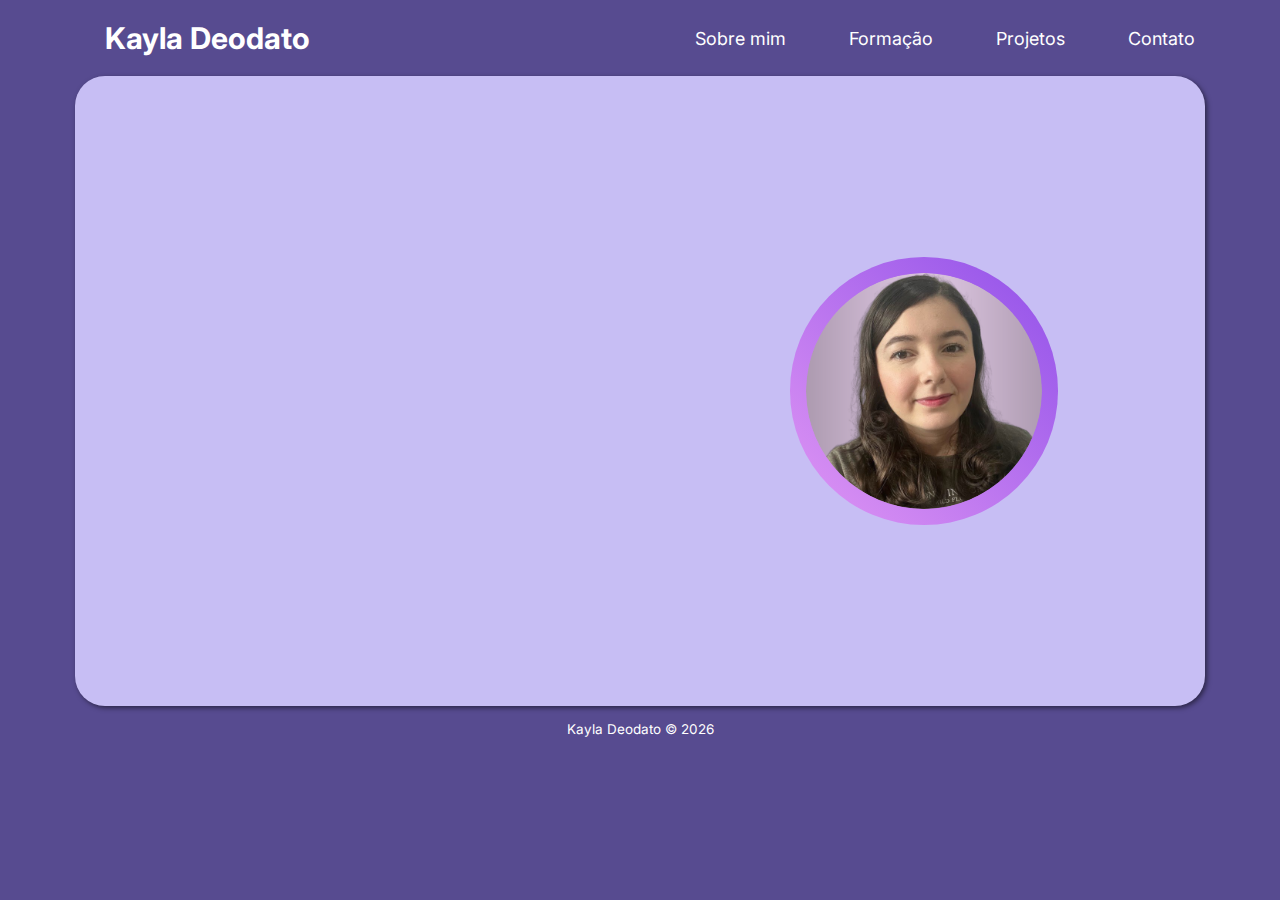
<file: index.html>
<!DOCTYPE html>
<html lang="pt-BR">
<head>
    <meta charset="UTF-8">
    <meta name="viewport" content="width=device-width, initial-scale=1.0">
    <title>Kayla Deodato - Home</title>
    <link rel="stylesheet" href="style.css">
</head>

<body>
    <!-- Header -->
    <header>
        <div id="menu">
            <a class="menu-title" href="index.html">
                <h1>Kayla Deodato</h1>
            </a>
            <nav class="nav">
                <ul>
                    <li><a href="sobre_mim.html">Sobre mim</a></li>
				    <li><a href="formacao.html">Formação</a></li>
				    <li><a href="projetos.html">Projetos</a></li>
                    <li><a href="contato.html">Contato</a></li>
                </ul>
            </nav>
        </div>
    </header>
    <!-- Fim do Header -->

    
    <section id ="home">
        <!-- Parte esquerda da página contendo meu nome e animação -->
        <div class="home-content">
            <div class="content-text">
                <h1>Olá, mundo!<span></span><br></h1>
                <h2>Sou a <strong>Kayla Deodato</strong><span></span></h2><br>
                <p>Desenvolvedora de Software Back End e Low code</p>
            </div>
            
        </div>
        <!-- Fim parte esquerda -->

        <!-- Parte direita da página contendo minha foto -->
        <div class="background-home">
            <div class="wrapper-profile-photo">
                <img class="profile-photo" src="img/profile-pic.png" alt="Foto Perfil Kayla Deodato">
            </div>
            
        </div>
        <!-- Fim parte direita -->
    </section>

    <!-- Footer -->
    <footer>
        <p class="copyright" id="ano-atual"></p>
        <script src="main.js"></script>
    </footer>
</body>
</html>
</file>
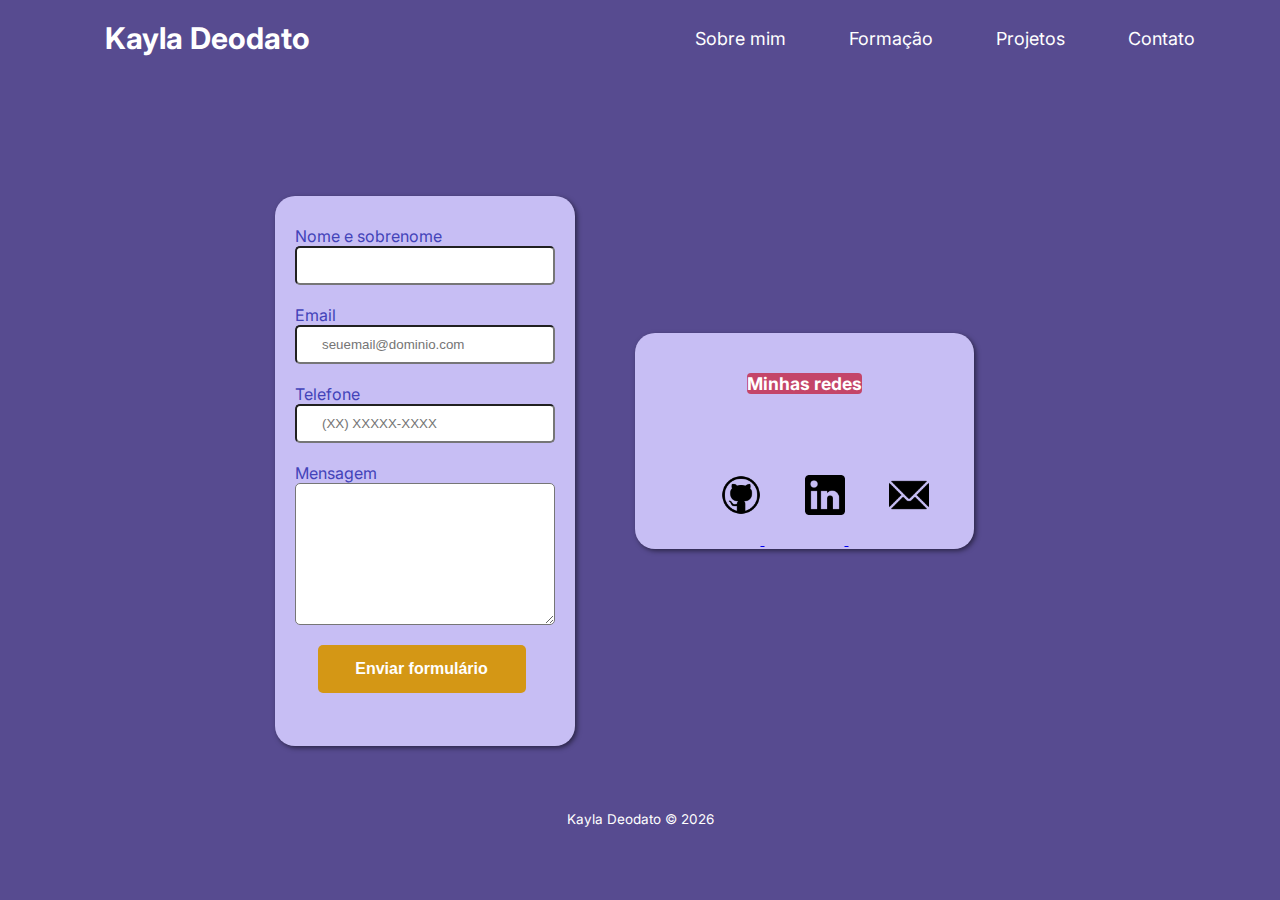
<file: contato.html>
<!DOCTYPE html>
<html lang="pt-BR">
<head>
    <meta charset="UTF-8">
    <meta name="viewport" content="width=device-width, initial-scale=1.0">
    <title>Kayla Deodato - Contato</title>
    <link rel="stylesheet" href="style.css">
</head>

<body>
    <!-- Header -->
    <header>
        <div id="menu">
            <a class="menu-title" href="index.html">
                <h1>Kayla Deodato</h1>
            </a>
            <nav class="nav">
                <ul>
                    <li><a href="sobre_mim.html">Sobre mim</a></li>
				    <li><a href="formacao.html">Formação</a></li>
				    <li><a href="projetos.html">Projetos</a></li>
                    <li><a href="contato.html">Contato</a></li>
                </ul>
            </nav>
        </div>
    </header>
    <!-- Fim Header -->

    <section id ="contact">
        <!-- Formulário para contato -->
        <main>
			<form>
				<label for="nomesobrenome">Nome e sobrenome</label>
				<input type="text" id="nomesobrenome" class="input-padrao" required>

				<label for="email">Email</label>
				<input type="email" id="email" class="input-padrao" required placeholder="seuemail@dominio.com">

				<label for="telefone">Telefone</label>
				<input type="tel" id="telefone" class="input-padrao" required placeholder="(XX) XXXXX-XXXX">

				<label for="mensagem">Mensagem</label>
				<textarea cols="70" rows="8" id="mensagem" class="input-padrao" required></textarea>

				<input type="submit" value="Enviar formulário" id="enviar">

                <script src="main.js"></script>
			</form>
        </main>
        
        <!-- Ícones com acesso a minhas redes sociais -->
        <div class="links">
            <h3>Minhas redes</h3>
            <div class="medias">
                <a href="https://github.com/kayladeodato" target="_blank">
                    <img src="img/github.png" alt="icon-github">
                </a>
                <a href="https://www.linkedin.com/in/kayla-deodato/" target="_blank">
                    <img src="img/linkedin.png" alt="icon-linkedin">
                </a>
                  <a href="mailto:kayladeodato@gmail.com" target="_blank">
                    <img src="img/email.png" alt="icon-email">
                </a>
            </div>
        </div>  
        
    </section>

    <!-- Footer -->
    <footer>
        <p class="copyright" id="ano-atual"></p>
        <script src="main.js"></script>
    </footer>
    
</body>
</html>
</file>
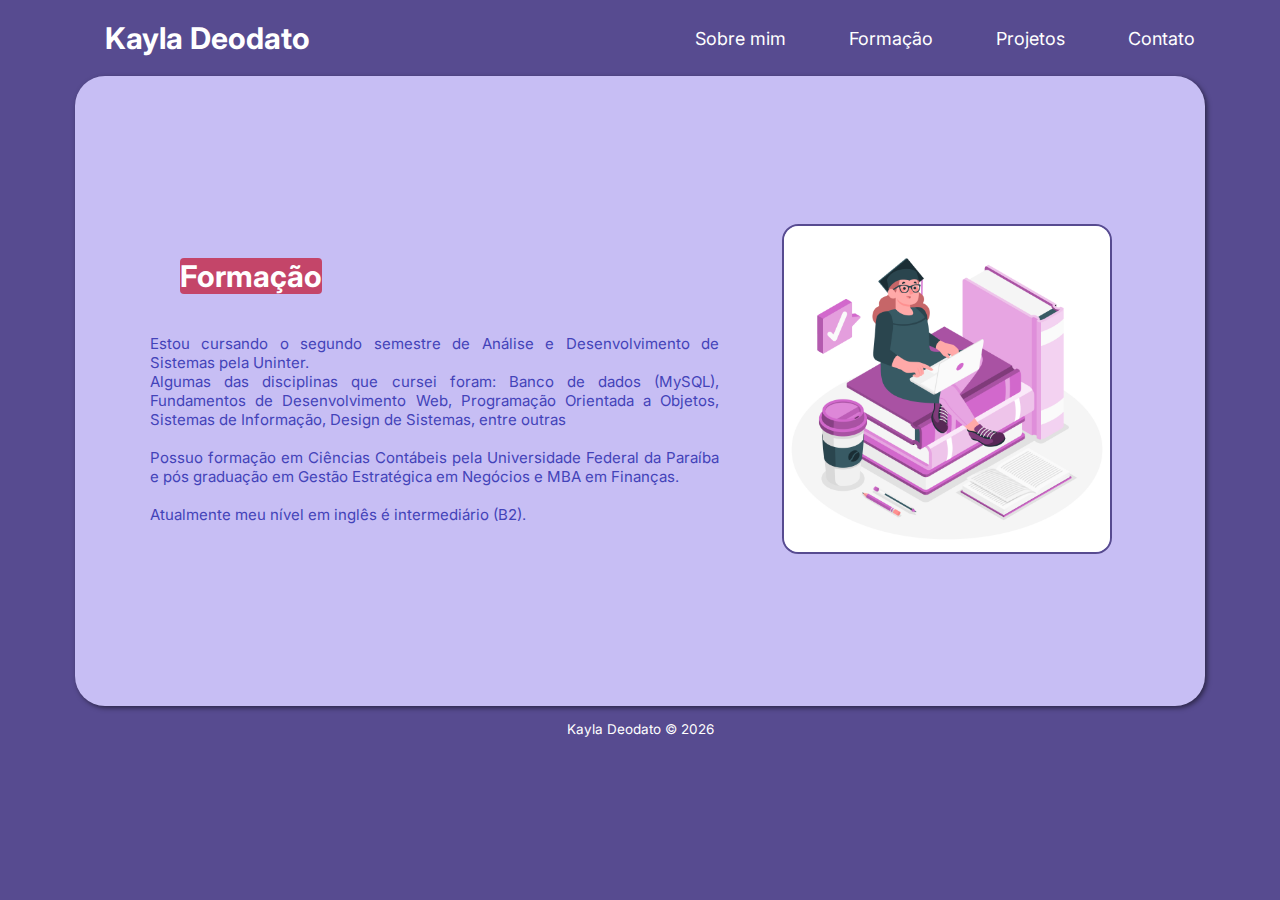
<file: formacao.html>
<!DOCTYPE html>
<html lang="pt-BR">
<head>
    <meta charset="UTF-8">
    <meta name="viewport" content="width=device-width, initial-scale=1.0">
    <title>Kayla Deodato - Formação</title>
    <link rel="stylesheet" href="style.css">
</head>

<body>
    <!-- Header -->
    <header>
        <div id="menu">
            <a class="menu-title" href="index.html">
                <h1>Kayla Deodato</h1>
            </a>
            <nav class="nav">
                <ul>
                    <li><a href="sobre_mim.html">Sobre mim</a></li>
				    <li><a href="formacao.html">Formação</a></li>
				    <li><a href="projetos.html">Projetos</a></li>
                    <li><a href="contato.html">Contato</a></li>
                </ul>
            </nav>
        </div>
    </header>
    <!-- Fim do Header -->

    <section id ="education">

        <!-- Parte esquerda da página contendo um breve texto sobre minha formação -->
        <div class="education-text">
            <div>
                <h1>Formação</h1>
                <p>Estou cursando o segundo semestre de Análise e Desenvolvimento de Sistemas pela Uninter.<br>Algumas das disciplinas que cursei foram: Banco de dados (MySQL), Fundamentos de Desenvolvimento Web, Programação Orientada a Objetos, Sistemas de Informação, Design de Sistemas, entre outras<br><br> Possuo formação em Ciências Contábeis pela Universidade Federal da Paraíba e pós graduação em Gestão Estratégica em Negócios e MBA em Finanças. <br><br>Atualmente meu nível em inglês é intermediário (B2).<br>
                </p>
            </div>
        </div>
        <!-- Fim parte esquerda -->

        <!-- Parte direita da página com uma ilustração -->
        <div class="background-education">
            <div class="wrapper-img-education">
                <img src="img/education.jpg" alt="Ilustração de uma garota estudando">
            </div>

        </div>
        <!-- Fim parte direita -->
        
    </section>

    <!-- Footer -->
    <footer>
        <p class="copyright" id="ano-atual"></p>
        <script src="main.js"></script>
    </footer>
</body>
</html>
</file>
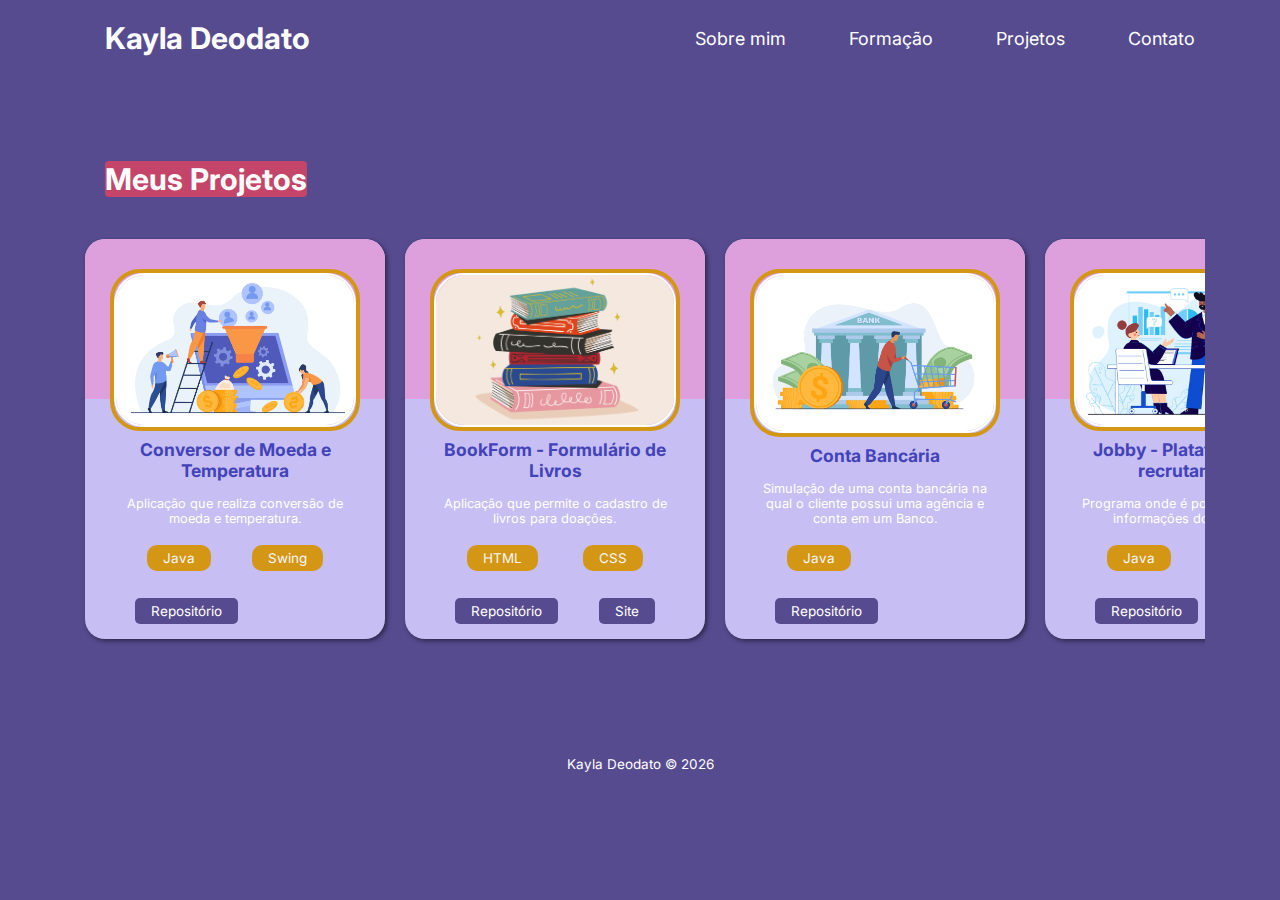
<file: projetos.html>
<!DOCTYPE html>
<html lang="pt-BR">
<head>
    <meta charset="UTF-8">
    <meta name="viewport" content="width=device-width, initial-scale=1.0">
    <title>Kayla Deodato - Projetos</title>
    <link rel="stylesheet" href="style.css">
</head>

<body>
    <!-- Header -->
    <header>
        <div id="menu">
            <a class="menu-title" href="index.html">
                <h1>Kayla Deodato</h1>
            </a>
            <nav class="nav">
                <ul>
                    <li><a href="sobre_mim.html">Sobre mim</a></li>
				    <li><a href="formacao.html">Formação</a></li>
				    <li><a href="projetos.html">Projetos</a></li>
                    <li><a href="contato.html">Contato</a></li>
                </ul>
            </nav>
        </div>
    </header>
    <!-- Fim Header -->

    <!-- Cards contendo os projetos do portfólio -->
    <section id ="projects">

        <div class="project-title">
            <h1>Meus Projetos</h1>
        </div>
        
        <div class="wrapper-project">

            <div class="project-card">
                <div class="project-content">
                    <div class="image-project">
                        <img src="img/conversor.jpg" alt="">
                    </div>
                    <h3>Conversor de Moeda e Temperatura</h3>
                    <p>Aplicação que realiza conversão de moeda e temperatura.</p>
    
                    <div class="techs">
                        <a href="projetos.html">
                            Java
                        </a>
                        <a href="projetos.html">
                            Swing
                        </a>
                    </div>
    
                    <div class="available">
                        <a href="https://github.com/kayladeodato/challenge-oracle-one-conversor" target="_blank">
                            Repositório
                        </a>
                    </div>
    
                </div>
    
            </div>
            <div class="project-card">
                <div class="project-content">
                    <div class="image-project">
                        <img src="img/books.jpg" alt="">
                    </div>
                    <h3>BookForm - Formulário de Livros</h3>
                    <p>Aplicação que permite o cadastro de livros para doações.</p>
    
                    <div class="techs">
                        <a href="projetos.html">
                            HTML
                        </a>
                        <a href="projetos.html">
                            CSS
                        </a>
                    </div>
    
                    <div class="available">
                        <a href="https://github.com/kayladeodato/form-doacao-livros" target="_blank">
                            Repositório
                        </a>

                        <a href="https://kayladeodato.github.io/form-doacao-livros/" target="_blank">
                            Site
                        </a>
                    </div>
    
                </div>
    
            </div>
            <div class="project-card">
                <div class="project-content">
                    <div class="image-project">
                        <img src="img/bank.jpg" alt="">
                    </div>
                    <h3>Conta Bancária</h3>
                    <p>Simulação de uma conta bancária na qual o cliente possui uma agência e conta em um Banco.</p>
    
                    <div class="techs">
                        <a href="projetos.html">
                            Java
                        </a>
                    </div>
    
                    <div class="available">
                        <a href="https://github.com/kayladeodato/mjv-school-java/tree/main/banco" target="_blank">
                            Repositório
                        </a>
                    </div>
    
                </div>
    
            </div>
            <div class="project-card">
                <div class="project-content">
                    <div class="image-project">
                        <img src="img/employees.jpg" alt="">
                    </div>
                    <h3>Jobby - Plataforma para recrutamento</h3>
                    <p>Programa onde é possível receber as informações do candidato.</p>
    
                    <div class="techs">
                        <a href="projetos.html">
                            Java
                        </a>
                    </div>
    
                    <div class="available">
                        <a href="https://github.com/kayladeodato/mjv-school-java/tree/main/Jobby" target="_blank">
                            Repositório
                        </a>
                    </div>
    
                </div>
    
            </div>
        </div>
    </section>
    <!-- Fim dos Cards -->

    <!-- Footer -->
    <footer>
        <p class="copyright" id="ano-atual"></p>
        <script src="main.js"></script>
    </footer>
</body>
</html>
</file>
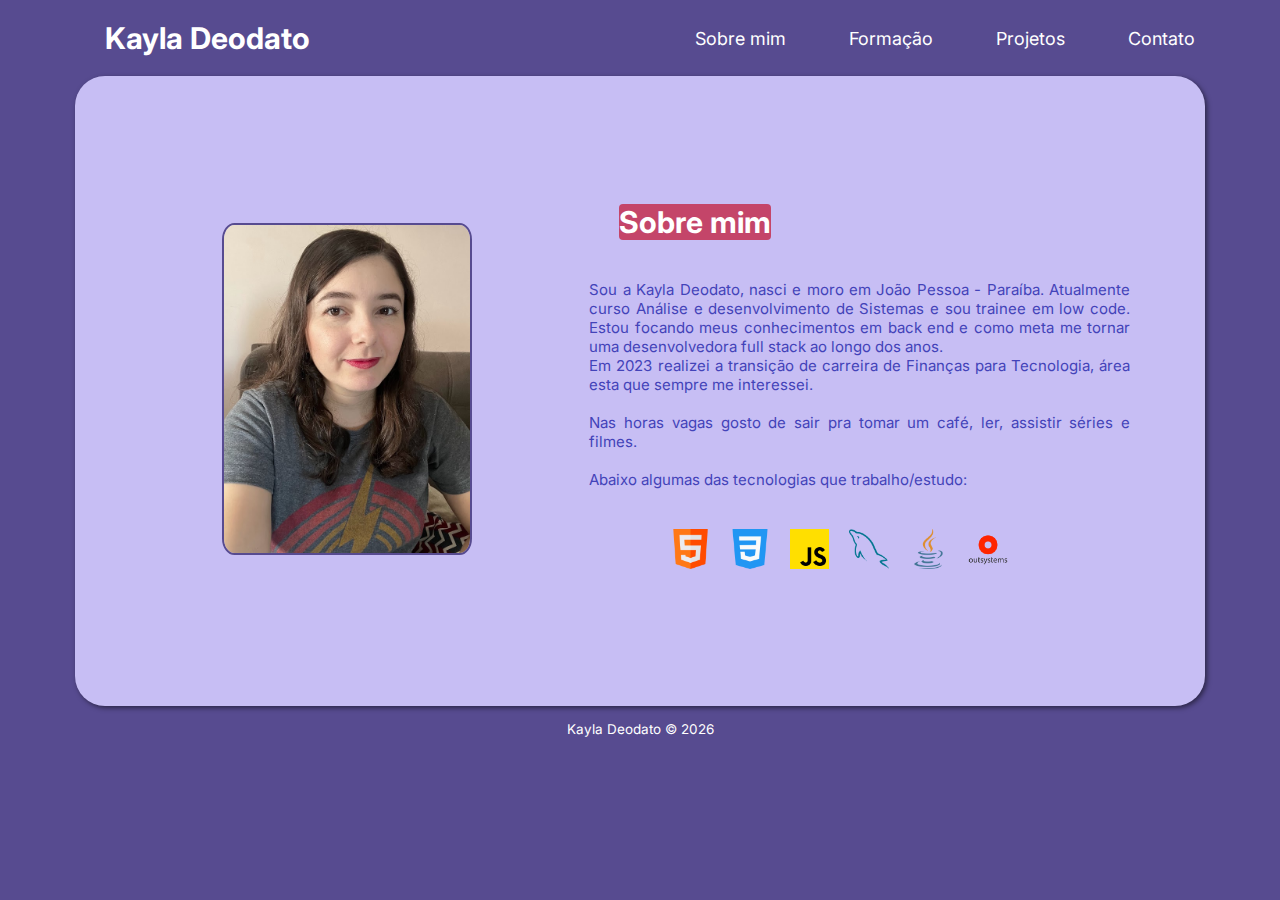
<file: sobre_mim.html>
<!DOCTYPE html>
<html lang="pt-BR">
<head>
    <meta charset="UTF-8">
    <meta name="viewport" content="width=device-width, initial-scale=1.0">
    <title>Kayla Deodato - Sobre mim</title>
    <link rel="stylesheet" href="style.css">
</head>

<body>
    <!-- Header -->
    <header>
        <div id="menu">
            <a class="menu-title" href="index.html">
                <h1>Kayla Deodato</h1>
            </a>
            <nav class="nav">
                <ul>
                    <li><a href="sobre_mim.html">Sobre mim</a></li>
				    <li><a href="formacao.html">Formação</a></li>
				    <li><a href="projetos.html">Projetos</a></li>
                    <li><a href="contato.html">Contato</a></li>
                </ul>
            </nav>
        </div>
    </header>
    <!-- Fim Header -->

    <section id ="about">
        <!-- Parte esquerda contendo minha foto -->
        <div class="background-about">
            <div class="wrapper-img">
                <img src="img/about-pic.jpg" alt="Imagem Kayla Deodato">
            </div>

        </div>

        <!-- Parte direita contendo um texto sobre mim -->
        <div class="details-about">
            <div class="about-text">
                <div>
                    <h1>Sobre mim</h1>
                    <p>
                        Sou a Kayla Deodato, nasci e moro em João Pessoa - Paraíba. Atualmente curso Análise e desenvolvimento de Sistemas e sou trainee em low code. Estou focando meus conhecimentos em back end e como meta me tornar uma desenvolvedora full stack ao longo dos anos.<br>
                        Em 2023 realizei a transição de carreira de Finanças para Tecnologia, área esta que sempre me interessei.<br><br>
                        
                        Nas horas vagas gosto de sair pra tomar um café, ler, assistir séries e filmes.<br><br>
    
                        Abaixo algumas das tecnologias que trabalho/estudo:
                    </p>
                </div>
            </div>

            <!-- Algumas das tecnologias que estudo/tenho experiência -->
            <div class="stacks">
                <ul>
                    <li>
                        <div data="HTML">
                            <img src="img/html.png" alt="html-icon">
                        </div>
                    </li>
                    <li>
                        <div data="CSS">
                            <img src="img/css-3.png" alt="css-icon">
                        </div>
                    </li>
                    <li>
                        <div data="Javascript">
                            <img src="img/js.png" alt="javascript-icon">
                        </div>
                    </li>
                    <li>
                        <div data="MySQL">
                            <img src="img/mysql.png" alt="mysql-icon">
                        </div>
                    </li>
                    <li>
                        <div data="Java">
                            <img src="img/java.png" alt="java-icon">
                        </div>
                    </li>
                    <li>
                        <div data="OutSystems">
                            <img src="img/outsystems.png" alt="outsystems-icon">
                        </div>
                    </li>
                </ul>
            </div>
            
        </div>
        
    </section>

    <!-- Footer -->
    <footer>
        <p class="copyright" id="ano-atual"></p>
        <script src="main.js"></script>
    </footer>
</body>
</html>
</file>
<file: style.css>
@import url('https://fonts.googleapis.com/css2?family=Inter:wght@300;500;700&display=swap');

*{
    margin: 0px;
    padding: 0px;
    box-sizing: border-box;
}

html {
    scroll-behavior: smooth;
    font-size: 15px;
    background-color: var(--color-darkpurple);

}

:root {
    --color-lightpurple: #c7bef4;
    --color-darkpurple: #574b90;
    --color-white: white;
    --color-blue: #4343b9;
    --color-lightyellow: #d49715;
    --color--salmon:#c44569;

}

body {
    font-family: 'Inter', sans-serif;
    margin: 0 5rem 0 5rem;
}

/* Estilização da página principal */

#menu {
    display: flex;
    justify-content: space-between;
    align-items: center;
    width: 100%;
    padding: 10px 20px;
    margin: 10px;
    transition: opacity 2s ease ;

}

.menu-title {
    text-decoration: none;
    color: var(--color-white);
    transition: opacity 1s ease ;
}
.menu-title:hover, .nav ul li:hover {
    opacity: .4;
}

.nav {
    max-width: 500px;
    width: 100%;
}

.nav ul {
    display: flex;
    align-items: center;
    justify-content: space-between;
}

.nav ul li{
    list-style: none;
    transition: opacity 1s ease ;
}

.nav ul a {
    text-decoration: none;
    color: var(--color-white);
    font-size: 1.2rem;
}

.home-content {
    height: 100%;
    width: 50%;
    display: flex;
    justify-content: center;
    align-items: center;
    flex-direction: column;
    
}

.home-content div h1, h2 {
    padding: 0px 2px;
    font-size: calc(2vw + 1.5rem);
    line-height: calc(3vw + 1.8rem);
    color: transparent;
    animation: text_home .5s ease forwards; /*animação aparece e persiste*/
    position: relative;
    width: fit-content;
    padding: 0px 20px;
}

.home-content div h1 {
    animation-delay: 1s;
}

.home-content div h2 {
    animation-delay: 2s;
}

.home-content div h2 strong {
    animation: text_home_name .5s ease forwards;
    animation-delay: 2s;

}

.home-content div p {
    text-align: center;
    color: transparent;
    animation: text_home .5s ease forwards; /*animação aparece e persiste*/
    animation-delay: 3s;
}

.home-content div h1 span, div h2 span{
    position: absolute;
    top: 0;
    left: 0;
    width: 0px;
    height: 100%;
    background: var(--color--salmon);
    animation: text_home_box 1s ease;
}

.home-content div h1 span{
    animation-delay: .5s;
}

.home-content div h2 span{
    animation-delay: 1.5s;
}

.wrapper-profile-photo {
    display: flex;
    justify-content: center;
    align-items: center;
    padding: calc(1vw + 0.2rem);
    background: linear-gradient(to top right, #e096f4 0%, #9050e9 100%);
    border-radius: 50%;
}

.background-home {
    width: 25%;
    margin-left: 150px;
}

.wrapper-profile-photo img {
    max-width: 320px;
    background: transparent;
    width: 100%;
    border-radius: 50%;
}

footer {
    height: 5vh;
    width: 100%;
    color: var(--color-white);
    text-align: center;
    font-size: 0.9rem;
    margin-top: 15px;
    display: flex;
    justify-content: center;

}

/* Estilização da página sobre mim */

.details-about {
    display: flex;
    justify-content: center;
    flex-direction: column;
    width: 60%;
    padding: 0 3rem 1rem 0 ;
    position: relative;
    margin: 0;
}

.background-about {
    width: 50%;
    height: 100%;
    display: flex;
    justify-content: center;
    align-items: center;
}

.wrapper-img img {
    width: 250px;
    border-radius: 5%;
    border: 2px solid var(--color-darkpurple);
    
}

.about-text {
    width: 100%;
}

.about-text h1 {
    width: fit-content;
    border-radius: 4px;
    text-align: center;
    color: var(--color-white);
    background: var(--color--salmon);
    margin: 50px 30px 40px 30px;
}

.about-text p {
    text-align: justify;
    color: var(--color-blue);
}


.stacks {
    display: flex;
    align-items: center;
    justify-content: center;
    flex-direction: column;
    margin: 2rem 0rem 2rem;
    width: 500px;
    padding: 0px 10px;
    
}

.stacks ul {
    display: flex; 
    align-items: center;
    flex-direction: row;
    justify-content: space-between;
    flex-wrap: wrap;
}

.stacks ul li {
    display: flex; 
    align-items: center;
    flex-direction: row;
    margin: 0;
    padding: 10px;
}

.stacks ul li img {
    width: calc(2.5vw + 0.5rem);
    height: auto;
    transition: transform .3s ease;
}

.stacks ul li div img:hover{
    transform: scale(1.2);
    cursor: pointer;
  }
  
  .stacks ul li div:hover::after{
  
    content: attr(data);
    position: absolute;
    bottom: calc(1vw + 1rem);  
    left: calc(5vw + 0.5rem);
    width: 20px;
    height: 20px;
  
    color: var(--color-white);
    font-size: 1vw;
  }


/* Estilização da página formação */

.education-text {
    width: 100%;
    margin: 0 0 0 3rem;
}

.education-text h1 {
    width: fit-content;
    border-radius: 4px;
    text-align: center;
    color: var(--color-white);
    background: var(--color--salmon);
    margin: 0px 40px 40px 30px;
}

.education-text p {
    text-align: justify;
    color: var(--color-blue);
}

.background-education {
    width: 80%;
    height: 100%;
    display: flex;
    justify-content: center;
    align-items: center;
}

.wrapper-img-education img {
    width: 330px;
    border-radius: 5%;
    border: 2px solid var(--color-darkpurple);
    
}

/* Estilização da página de projetos */

#projects {
    height: 70vh;
    width: 100%;
    background: var(--color-darkpurple);
    display: flex;
    flex-direction: column;
    margin-top: 3rem;
}

.project-title {
    width: fit-content;
    border-radius: 4px;
    text-align: center;
    color: var(--color-white);
    background: var(--color--salmon);
    margin: 50px 30px 40px 30px;
}

.wrapper-project {
    display: grid;
    margin: 0 auto;
    width: 100%;
    height: 900px;
    overflow: hidden;
    align-items: center;
    grid-template-columns: 1fr 1fr 1fr 1fr;
    grid-template-rows: auto 100px;
}

.project-card {
    width: 300px;
    height: 400px;
    padding: 30px 20px 0px;
    margin: 0px 10px;
    background-color: var(--color-lightpurple);
    border-radius: 20px;
    position: relative;
    z-index: 1;
    grid-area: 1 / 2 / 3 / 4 /5 /6;
    box-shadow: 2px 2px 5px rgba(0, 0, 0, 0.5);

}

.project-card::after {
    content: "";
    position: absolute;
    height: 40%;
    width: 100%;
    background: plum;
    border-radius: 20px 20px 0px 0px;
    top: 0;
    left: 0;
    z-index: -1;

}

.project-content {
    height: 100%;
    width: 100%;
    display: flex;
    flex-direction: column;
}

.project-content h3 {
    color: var(--color-blue);
    text-align: center;
    margin: 0.5rem;
}

.project-content p {
    color: var(--color-white);
    text-align: center;
    margin: 0.5rem;
    font-size: 0.85rem;
}

.image-project {
    height: 300px;
    width: 250px;
    border-radius: 30px;
    border: 4px solid var(--color-lightyellow);
    margin: 0 auto;
    overflow: hidden;
    position: relative;

}

.image-project img {
    height: 100%;
    width: 100%;
    border-radius: 30px;
    border: 2px solid var(--color-white);
    object-fit: cover;
    position: absolute;
    top:0;
    left: 0;
    transition: transform .2s ease-in;
    cursor: pointer;
}

.image-project img:hover {
    transform: scale(1.1);
}

.techs a {
    padding: 5px 16px;
    font-size: 0.9rem;
    color: whitesmoke;
    background-color: var(--color-lightyellow);
    border-radius: 10px;
    text-decoration: none;
    transition: opacity 1s   ease;
    margin: 0.8rem;
}


.available a {
    padding: 5px 16px;
    font-size: 0.9rem;
    color: var(--color-white);
    background-color: var(--color-darkpurple);
    border-radius: 5px;
    text-decoration: none;
    transition: opacity 1s   ease;
}

.available a:hover {
    opacity: .6;

}

/* Estilização da página de contato */

#contact {
    height: 80vh;
    width: 100%;
    display: flex;
    align-items: center;
}

form {
	width: 300px;
    height: 550px;
    padding: 30px 20px 0px;
    margin: 70px 30px 0px 200px;
    background-color: var(--color-lightpurple);
    border-radius: 20px;
    position: relative;
    box-shadow: 2px 2px 5px rgba(0, 0, 0, 0.5);
}

form label, form legend {
	font-size: 16px;
	margin: 0 0 10px;
    color: var(--color-blue);
}

.contact-title {
    width: fit-content;
    border-radius: 4px;
    text-align: center;
    color: var(--color-white);
    background: var(--color--salmon);
    margin: 50px 30px 40px 30px;
}

.input-padrao {
    width: 100%;
	display: block;
	margin: 0px 0px 20px;
	padding: 10px 25px;
    border: 4px solid (--color-darkpurple);
    border-radius: 5px;
}

#enviar {
	width:80%;
	padding: 15px 0;
	background: var(--color-lightyellow);
	color: white;
	font-weight: bold;
	font-size: 16px;
	border: none;
	border-radius: 5px;
	transition: 1s all;
	cursor: pointer;
    position: relative;
    margin-left: 1.5rem;
}

.links {
    width: 30%;
    height: 30%;
    padding: 30px 20px 0px;
    margin: 50px 30px 40px 30px;
    background-color: var(--color-lightpurple);
    border-radius: 20px;
    display: flex;
    align-items: center;
    justify-content: space-between;
    flex-direction: column;
    box-shadow: 2px 2px 5px rgba(0, 0, 0, 0.5);
    
}

.links h3 {
    width: fit-content;
    border-radius: 4px;
    text-align: center;
    color: var(--color-white);
    background: var(--color--salmon);
    margin: 10px 50px;
    
}

.links medias {
    width: 100px;
    flex-direction: row;
    padding: 30px;
    
}

.links img {
    width: 40px;
    flex-direction: row;
    margin-left: 40px;
    margin-bottom: 30px;
}

/* Estilização em comuns */

#home, #about, #education {
    height: 70vh;
    width: 100%;
    display: flex;
    align-items: center;
    background: var(--color-lightpurple);
    padding: 2rem;
    border-radius: 30px;
    box-shadow: 2px 2px 5px rgba(0, 0, 0, 0.5);
}

.available, .techs {
    width: 200px;
    margin: auto auto 15px auto;
    display: flex;
    justify-content: space-between;
    align-items: center;
}

/*Colocando animação no home*/
@keyframes text_home {
    100% {
        color: var(--color-blue);
    }
}

/*Deixando meu nome em outra cor após a animação*/
@keyframes text_home_name {
    100% {
        color: var(--color-lightyellow);
    }
}

/*Colorindo e aparecendo o texto*/
@keyframes text_home_box {
    50% {
        width: 100%;
        left: 0;
    }

    100% {
        width: 0;
        left: 100%;
    }
}


/*Deixando alguns campos responsivos (trabalho em andamento)*/
@media (max-width: 376px) {
    .stacks {
        padding: 0px 10px;
        margin-left: 10px;
    }

    .stacks ul li {
        margin: 0px;
    }

    .stacks ul li img {
        width: calc(3.5vw + .5rem);
    }

    .home-content {
        padding: 0px 10px;
    }
    
  }

  @media (max-width: 377px) and (max-width:768px) {
    .stacks {
       margin-top: 10px;
    }

    .stacks ul li {
        margin: 0px;
    }
    
    .stacks ul li img {
        width: calc(3.2vw + .5rem);
    }
    
  }

  @media (max-width: 1000px) and (orientation: landscape) {
    .stacks {
        font-size: 1vw;
    }

    .stacks ul li div:hover::after {
        font-size: 1.3vw;
    }
  }
</file>
